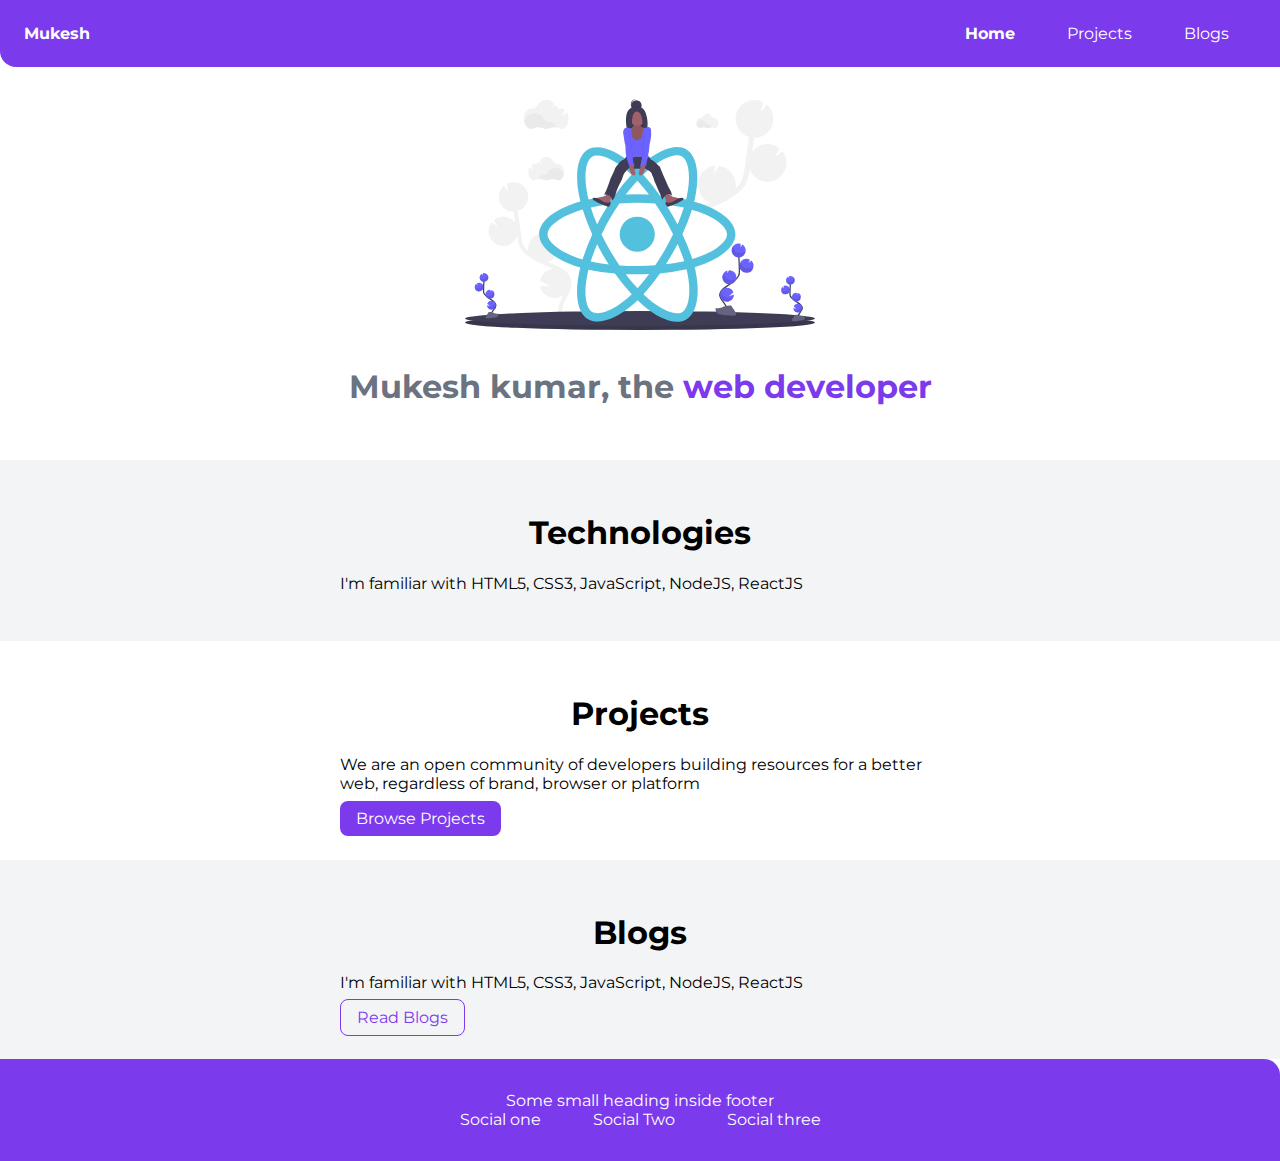
<file: index.html>
<!DOCTYPE html>
<html lang="en">
<head>
    <meta charset="UTF-8">
    <meta http-equiv="X-UA-Compatible" content="IE=edge">
    <meta name="viewport" content="width=device-width, initial-scale=1.0">
    <link rel="stylesheet" href="styles.css">
    <title>Home | Mukesh kumar</title>
</head>
<body> 
    <nav class="navigation container">
        <div class="nav-brand">Mukesh</div>
        <ul class="list-non-bullet nav-pills">
            <li class="list-item-inline">
                <a class="link link-active" href="/">Home</a>
            </li>
            <li class="list-item-inline">
                <a class="link" href="/projects.html">Projects</a>
            </li>
            <li class="list-item-inline">
                <a class="link" href="/blogs.html">Blogs</a>
            </li>
        </ul>
    </nav> 
    <header class="hero">
        <img class="hero-image" src="/undraw_react_y7wq.svg" alt="" />
        <h1 class="hero-heading">Mukesh kumar, the <span class="heading-inverted">web developer</span></h1>
    </header> 
    <section class="section ow">
        <div class="container container-center">
            <h1>Technologies</h1>
            <p>I'm familiar with HTML5, CSS3, JavaScript, NodeJS, ReactJS</p>
        </div>
    </section>
    <section class="section">
        <div class="container container-center">
            <h1>Projects</h1>
            <p>We are an open community of developers building resources for a better web, regardless of brand, browser or platform </p>
            <a class="link link-primary" href="/">Browse Projects</a>
        </div>
    </section>
    <section class="section ow">
        <div class="container container-center">
            <h1>Blogs</h1>
            <p>I'm familiar with HTML5, CSS3, JavaScript, NodeJS, ReactJS</p>
            <a class="link link-secondary" href="/">Read Blogs</a>
        </div>
    </section>
    <footer class="footer">
        <div class="footer-header">Some small heading inside footer</div>
        <ul class="social-link list-non-bullet">
            <li class="list-item-inline">
               <a class="link" href="/">Social one</a> 
            </li>
            <li class="list-item-inline"> <a class="link" href="/">Social Two</a>
            </li>
            <li class="list-item-inline">
               <a class="link" href="/">Social three</a>
            </li>
        </ul>
    </footer>

</body>
</html>
</file>
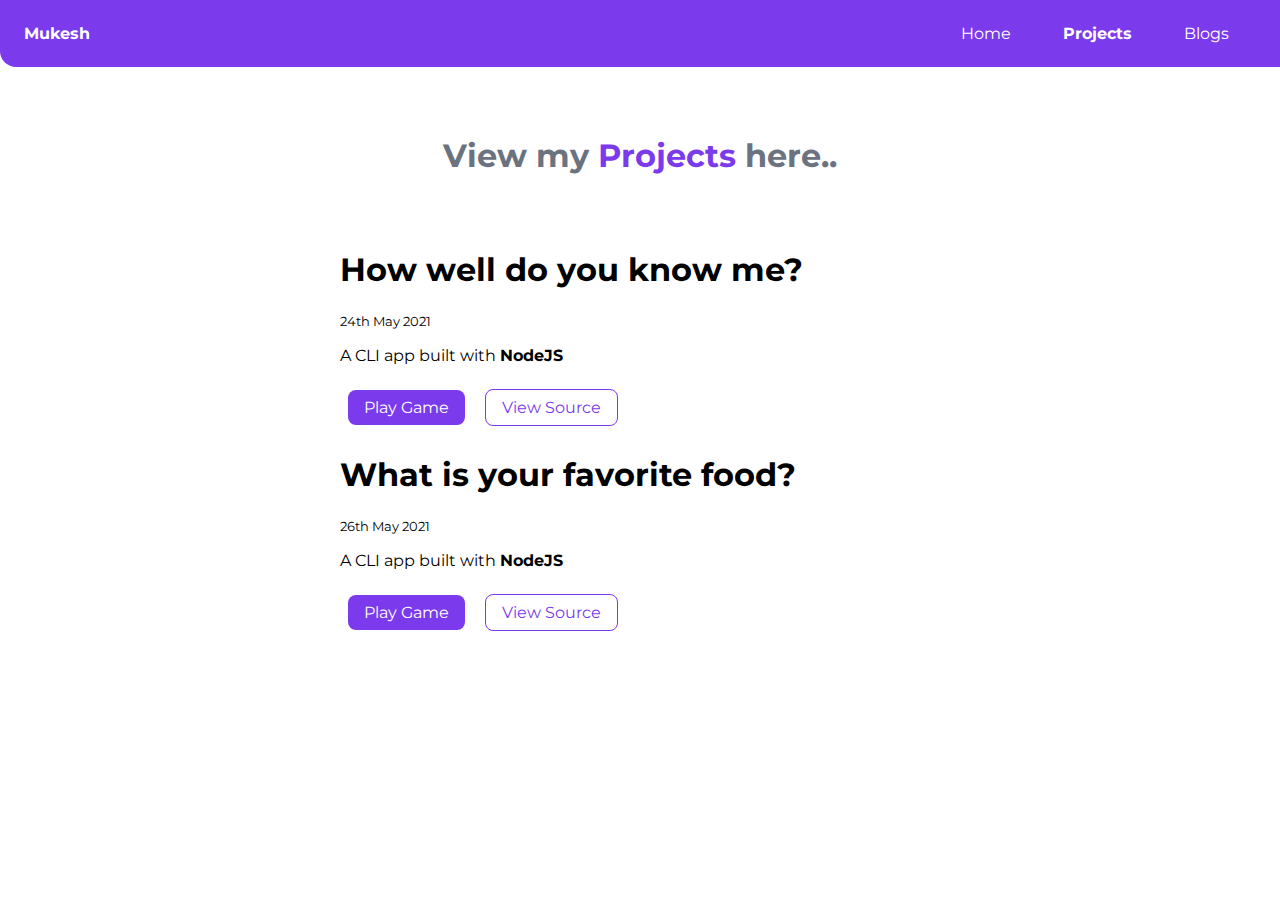
<file: projects.html>
<!DOCTYPE html>
<html lang="en">
<head>
    <meta charset="UTF-8">
    <meta http-equiv="X-UA-Compatible" content="IE=edge">
    <meta name="viewport" content="width=device-width, initial-scale=1.0">
    <link rel="stylesheet" href="styles.css">
    <title>Mukesh | Projects</title>
</head>
<body>
    <nav class="navigation container">
        <div class="nav-brand">Mukesh</div>
        <ul class="list-non-bullet nav-pills">
            <li class="list-item-inline">
                <a class="link" href="/">Home</a>
            </li>
            <li class="list-item-inline">
                <a class="link link-active" href="/projects.html">Projects</a>
            </li>
            <li class="list-item-inline">
                <a class="link" href="/blogs.html">Blogs</a>
            </li>
        </ul>
    </nav> 
    <section class="hero">
        <h1 class="hero-heading">View my <span class="heading-inverted">Projects</span> here..</h1>
    </section>
    <ul class="list-non-bullet" reversed>
        <li>
            <div class="container container-center">
                <h1>How well do you know me? </h1>
                <small>24th May 2021</small>
                <p>A CLI app built with <strong>NodeJS</strong> </p>
                <a class="link link-primary btn" href="">Play Game</a>
                <a class="link link-secondary btn" href="">View Source</a>
            </div>
        </li>
        <li>
            <div class="container container-center">
                <h1>What is your favorite food?</h1>
                <small>26th May 2021</small>
                <p>A CLI app built with <strong>NodeJS</strong> </p>
                <a class="link link-primary btn" href="">Play Game</a>
                <a class="link link-secondary btn" href="">View Source</a>
            </div>
        </li>
    </ul>
</body>
</html>
</file>
<file: styles.css>
@import url('https://fonts.googleapis.com/css2?family=Montserrat:wght@400;700&display=swap');

body {
    font-family: 'Montserrat', 'sans-serif';
    margin: 0;
}

:root {
    --primary-color: #7C3AED;
    --dark-gray: #6B7280;
    --off-white: #F3F4F6;
}
.container {
    padding: 0rem 1rem;
}

.container-center {
    max-width: 600px;
    margin: auto;
}

hr {
    margin: 2rem 0rem;
}

.link {
    text-decoration: none;
    padding: 0.5rem 1rem;
    margin-top: 1rem;
}

.link-primary {
    background-color: var(--primary-color);
    border-radius: 0.5rem;
    color: white;
}

.link-secondary {
    color: var(--primary-color);
    border-radius: 0.5rem;
    border: 1px solid var(--primary-color);
}

.list-non-bullet {
    list-style: none;
}

.list-item-inline {
    display: inline;
    padding: 0rem 0.5rem;
}

.navigation {
    background-color: var(--primary-color);
    color: white;
    padding: 1.5rem;
    border-bottom-left-radius: 1rem;
}

.nav-brand {
    display: inline-block;
    font-weight: bold;
}

.navigation .nav-pills {
    display: inline-block;
    text-align: right;
    padding: 0;
    margin: 0;
    width: calc(100% - 73px);
}
.nav-pills .link {
    color: white;
}

.navigation .link-active {
    font-weight: bolder;
}

.hero {
    padding: 2rem;
}

.hero .hero-image {
    max-width: 350px;
    display: block;
    margin: auto;
}

.hero .hero-heading {
    text-align: center;
    padding-top: 1rem;
    color: var(--dark-gray);
}

.hero .heading-inverted {
    color: var(--primary-color);
}
.section {
    padding: 2rem;
}

.section h1 {
    text-align: center;
   
}
.ow {
    background: var(--off-white);
}

.footer {
    background: var(--primary-color);
    padding: 2rem 1rem;
    text-align: center;
    color: white;
    border-top-right-radius: 1rem;
}
.footer .link {
    color: white;
}

.footer ul {
   padding-inline-start: 0px;
}
.project {
    padding: 2rem;
    margin: auto;
    max-width: 600px;
    margin: auto;
}
ul {
    padding: 0;
    margin: 0;
}
.btn {
    display: inline-block;
    margin: 0.5rem 0.5rem;
}
</file>
